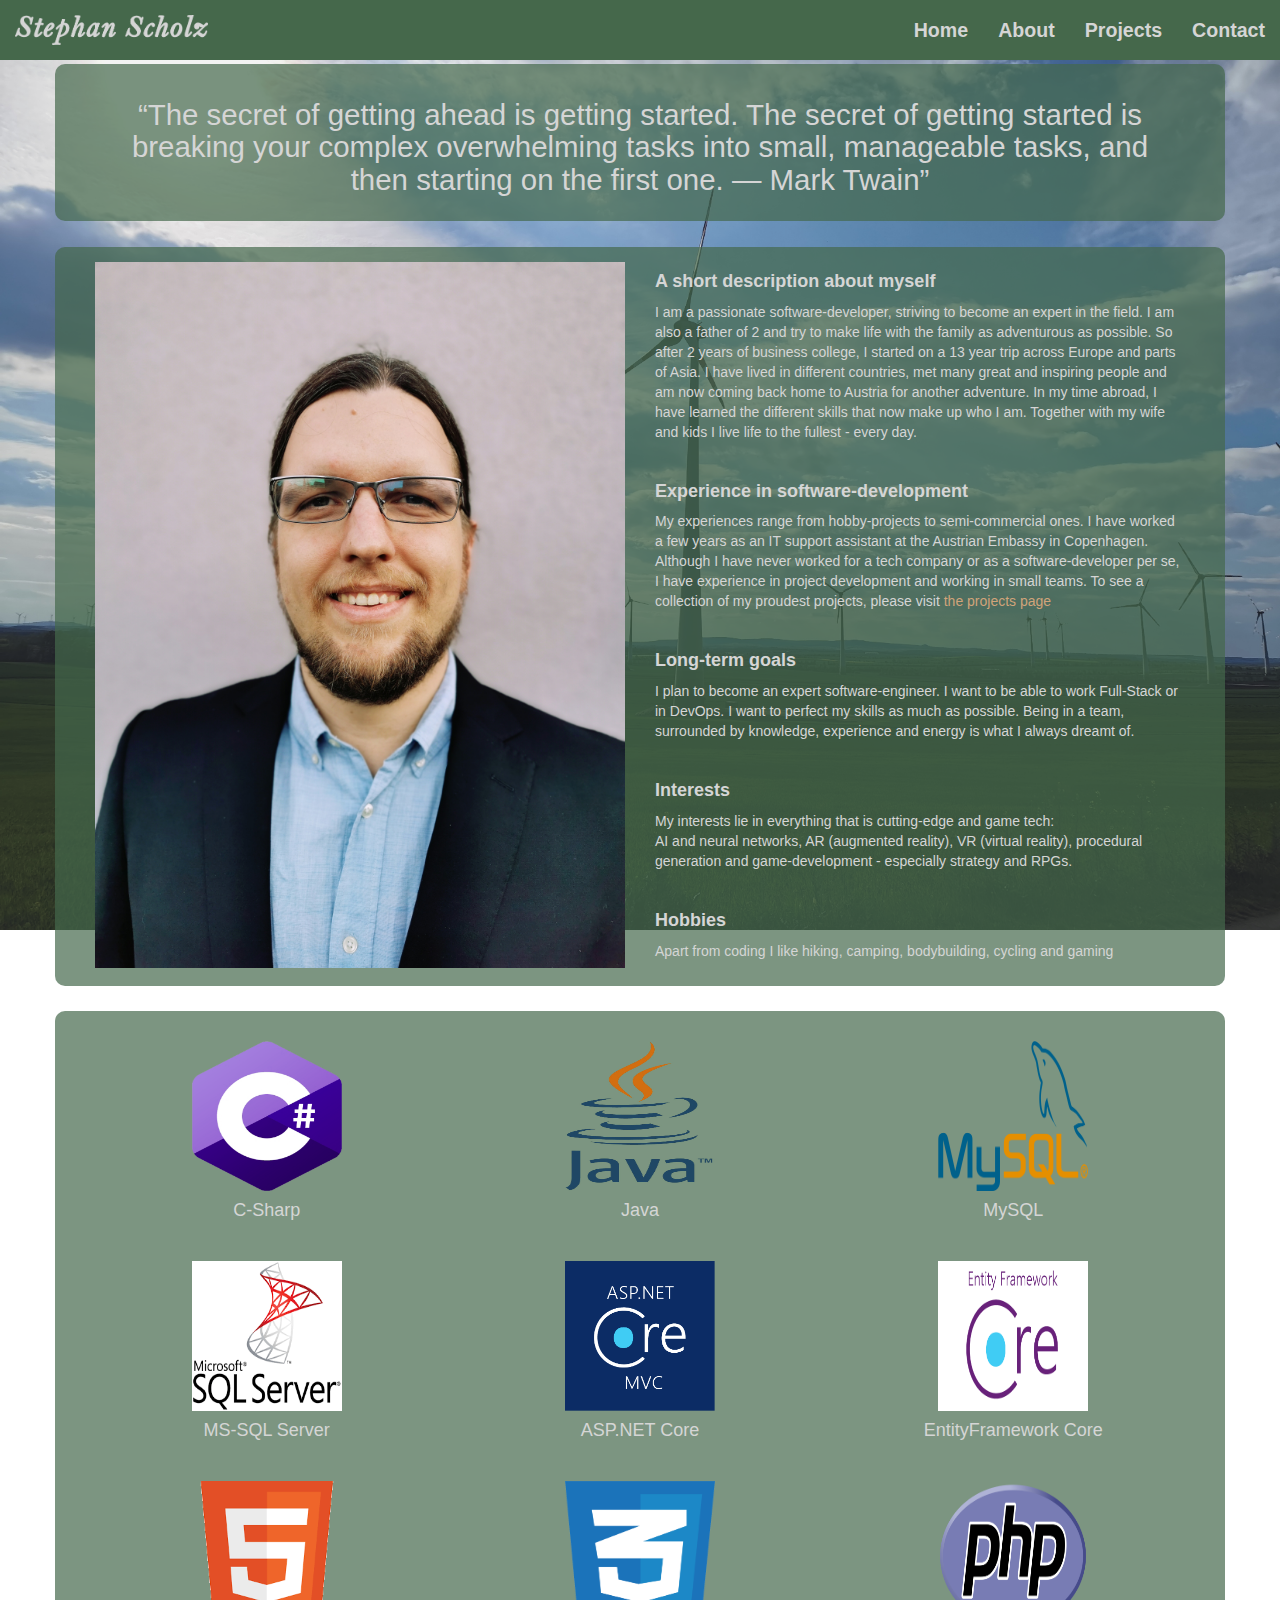
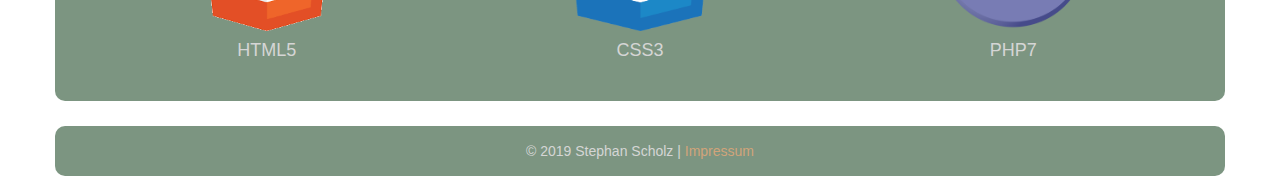
<file: about.html>
﻿<!DOCTYPE html>
<html lang="en">
<head>
  <link rel="shortcut icon" href="img/favicon.ico">
  <title>Stephan Scholz</title>
  <meta charset="utf-8">
  <meta name="viewport" content="width=device-width, initial-scale=1">
  <link rel="stylesheet" href="https://maxcdn.bootstrapcdn.com/bootstrap/3.3.7/css/bootstrap.min.css">
  <link rel="stylesheet" href="https://cdnjs.cloudflare.com/ajax/libs/font-awesome/4.7.0/css/font-awesome.min.css">
  <script src="https://ajax.googleapis.com/ajax/libs/jquery/3.4.1/jquery.min.js"></script>
  <script src="https://maxcdn.bootstrapcdn.com/bootstrap/3.3.7/js/bootstrap.min.js"></script>
  <link rel="stylesheet" href="style.css">
</head>
<body>
  <!--NavBar-->
  <nav class="navbar navbar-inverse navbar-fixed-top">
    <div class="container-fluid">
      <div class="navbar-header">
        <button type="button" class="navbar-toggle" data-toggle="collapse" data-target="#myNavbar">
          <span class="icon-bar"></span>
          <span class="icon-bar"></span>
          <span class="icon-bar"></span>
        </button>
        <a href="about.html" style="text-decoration: none">
          <img class="navbar-brand" src="img/logo.png">
        </a>
      </div>
      <div class="collapse navbar-collapse" id="myNavbar">
        <ul class="nav navbar-nav navbar-right">
          <li><a href="index.html">Home</a></li>
          <li><a href="about.html">About</a></li>
          <li><a href="projects.html">Projects</a></li>
          <li><a href="contact.html">Contact</a></li>
        </ul>
      </div>
    </div>
  </nav>
  <!--end of NavBar-->
  
  <div class="container text-center" id="top-container">
    <div class="quote">
      <h2>“The secret of getting ahead is getting started. The secret of getting started is breaking your complex overwhelming tasks into small, manageable tasks, and then starting on the first one. — Mark Twain”</h2>
    </div>
  </div>
  <div class="container">
    <div class="row">
      <div class="col-md-6">
        <img src="img/steph.jpg" class="img-responsive">
      </div>
      <div class="col-md-6">
        <h4><b>A short description about myself</b></h4>
        <p>I am a passionate software-developer, striving to become an expert in the field. I am also a father of 2 and try to make life with the family as adventurous as possible. So after 2 years of business college, I started on a 13 year trip across Europe and parts of Asia. I have lived in different countries, met many great and inspiring people and am now coming back home to Austria for another adventure. In my time abroad, I have learned the different skills that now make up who I am. Together with my wife and kids I live life to the fullest - every day.</p>
        <br />
        <h4><b>Experience in software-development</b></h4>
        <p>My experiences range from hobby-projects to semi-commercial ones. I have worked a few years as an IT support assistant at the Austrian Embassy in Copenhagen. Although I have never worked for a tech company or as a software-developer per se, I have experience in project development and working in small teams. To see a collection of my proudest projects, please visit <a href="projects.html">the projects page</a></p>
        <br />
        <h4><b>Long-term goals</b></h4>
        <p>I plan to become an expert software-engineer. I want to be able to work Full-Stack or in DevOps. I want to perfect my skills as much as possible. Being in a team, surrounded by knowledge, experience and energy is what I always dreamt of.</p>
        <br />
        <h4><b>Interests</b></h4>
        <p>My interests lie in everything that is cutting-edge and game tech: <br /> AI and neural networks, AR (augmented reality), VR (virtual reality), procedural generation and game-development - especially strategy and RPGs.</p>
        <br />
        <h4><b>Hobbies</b></h4>
        <p>Apart from coding I like hiking, camping, bodybuilding, cycling and gaming</p>
      </div>
    </div>
  </div>

  <div class="container text-center">
    <div class="row">
      <div class="col-sm-4">
        <img src="img/logo_csharp.png" id="icon" />
        <h4>C-Sharp</h4>
      </div>
      <div class="col-sm-4">
        <img src="img/logo_java.png" id="icon" />
        <h4>Java</h4>
      </div>
      <div class="col-sm-4">
        <img src="img/logo_mysql.png" id="icon" />
        <h4>MySQL</h4>
      </div>
    </div>
    <div class="row">
      <div class="col-sm-4">
        <img src="img/mssql.png" id="icon" />
        <h4>MS-SQL Server</h4>
      </div>
      <div class="col-sm-4">
        <img src="img/asp_core_logo.png" id="icon" />
        <h4>ASP.NET Core</h4>
      </div>
      <div class="col-sm-4">
        <img src="img/ef_core_logo.png" id="icon" />
        <h4>EntityFramework Core</h4>
      </div>
    </div>
    <div class="row">
      <div class="col-sm-4">
        <img src="img/logo_html.png" id="icon" />
        <h4>HTML5</h4>
      </div>
      <div class="col-sm-4">
        <img src="img/logo_css.png" id="icon" />
        <h4>CSS3</h4>
      </div>
      <div class="col-sm-4">
        <img src="img/logo_php.png" id="icon" />
        <h4>PHP7</h4>
      </div>
    </div>
  </div>
  <!-- Footer -->
  <footer id="sticky-footer" class="page-footer font-small pt-4">
    <div class="container text-center">&copy 2019 Stephan Scholz | <a href="impressum.html">Impressum</a></div>
  </footer>
  <!-- end of Footer -->
</body>
</html>
</file>
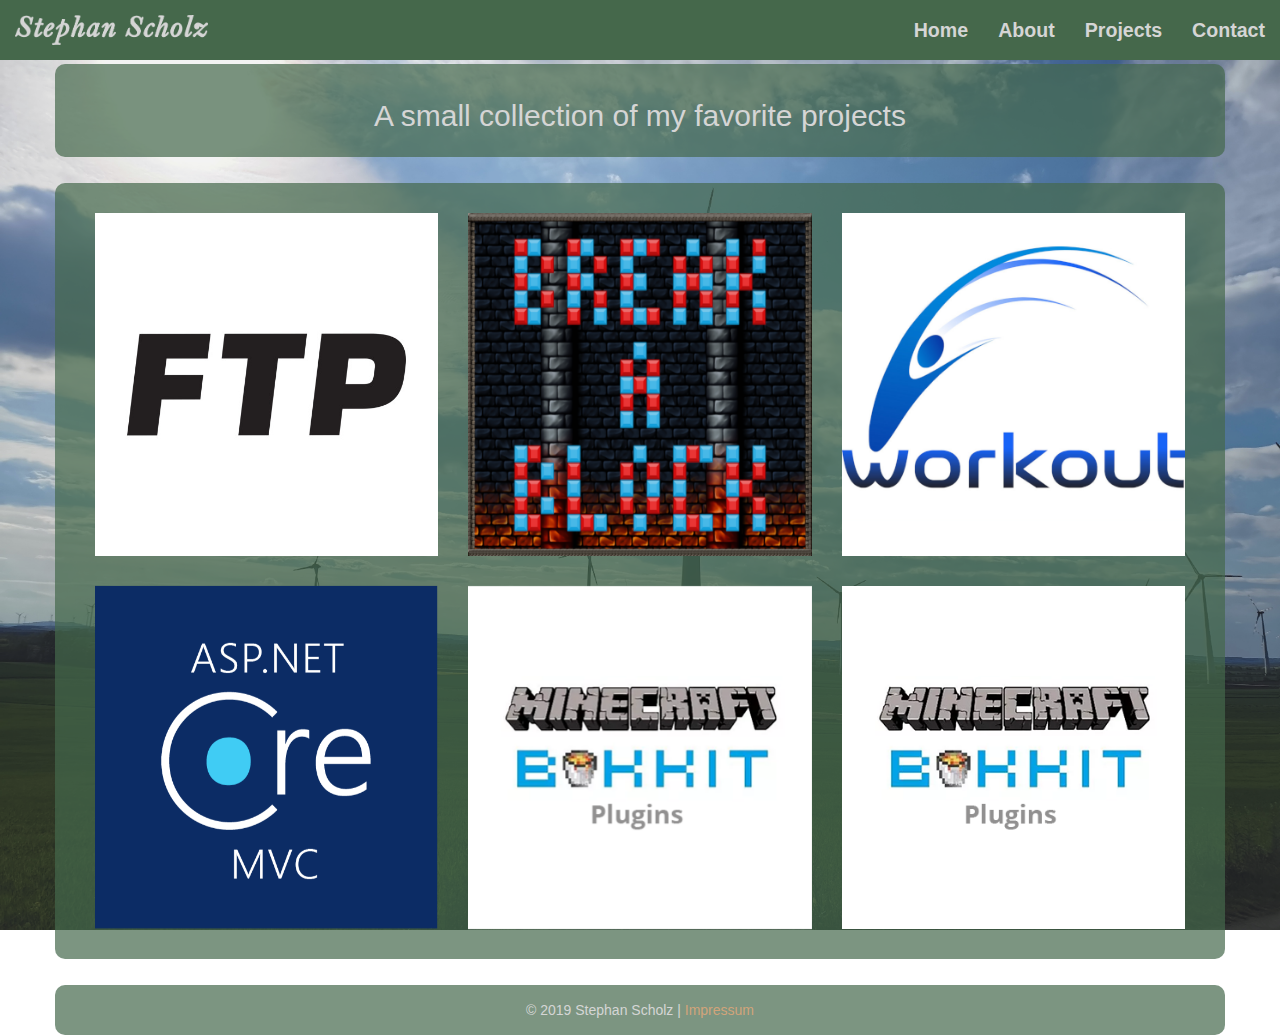
<file: projects.html>
﻿<!DOCTYPE html>
<html lang="en">
<head>
  <link rel="shortcut icon" href="img/favicon.ico">
  <title>Stephan Scholz</title>
  <meta charset="utf-8">
  <meta name="viewport" content="width=device-width, initial-scale=1">
  <link rel="stylesheet" href="https://maxcdn.bootstrapcdn.com/bootstrap/3.3.7/css/bootstrap.min.css">
  <link rel="stylesheet" href="https://cdnjs.cloudflare.com/ajax/libs/font-awesome/4.7.0/css/font-awesome.min.css">
  <script src="https://ajax.googleapis.com/ajax/libs/jquery/3.4.1/jquery.min.js"></script>
  <script src="https://maxcdn.bootstrapcdn.com/bootstrap/3.3.7/js/bootstrap.min.js"></script>
  <link rel="stylesheet" href="style.css">
</head>
<body>
  <!--NavBar-->
  <nav class="navbar navbar-inverse navbar-fixed-top">
    <div class="container-fluid">
      <div class="navbar-header">
        <button type="button" class="navbar-toggle" data-toggle="collapse" data-target="#myNavbar">
          <span class="icon-bar"></span>
          <span class="icon-bar"></span>
          <span class="icon-bar"></span>
        </button>
        <a href="about.html" style="text-decoration: none">
          <img class="navbar-brand" src="img/logo.png">
        </a>
      </div>
      <div class="collapse navbar-collapse" id="myNavbar">
        <ul class="nav navbar-nav navbar-right">
          <li><a href="index.html">Home</a></li>
          <li><a href="about.html">About</a></li>
          <li><a href="projects.html">Projects</a></li>
          <li><a href="contact.html">Contact</a></li>
        </ul>
      </div>
    </div>
  </nav>
  <!--end of NavBar-->
  <div class="container text-center" id="top-container">
    <h2>A small collection of my favorite projects</h2>
  </div>
  <div class="container">
    <!-- Start row -->
    <div class="row">
      <!-- Column1 -->
      <div class="col-sm-4">
        <div class="project-container">
          <img src="img/ftp_manager.jpg" class="project-image" id="project-icon">
          <div class="middle">
            <a href="https://github.com/stephanscholz/EasyFTP" target="_blank" style="text-decoration: none">
              <div class="hover-text">
                <h4>EasyFTP</h4>
              </div>
            </a>
          </div>
        </div>
      </div>
      <!-- Column2 -->
      <div class="col-sm-4">
        <div class="project-container">
          <img src="img/break-a-block.png" class="project-image" id="project-icon">
          <div class="middle">
            <a href="https://github.com/stephanscholz/Break-A-Block" target="_blank" style="text-decoration: none">
              <div class="hover-text">
                <h4>Break-A-Block</h4>
              </div>
            </a>
          </div>
        </div>
      </div>
      <!-- Column3 -->
      <div class="col-sm-4">
        <div class="project-container">
          <img src="img/Workout.png" class="project-image" id="project-icon">
          <div class="middle">
            <a href="https://github.com/stephanscholz/WorkoutTimer" target="_blank" style="text-decoration: none">
              <div class="hover-text">
                <h4>WorkoutTimer</h4>
              </div>
            </a>
          </div>
        </div>
      </div>
      <!-- Column4 -->
      <div class="col-sm-4">
        <div class="project-container">
          <img src="img/asp_core_logo.png" class="project-image" id="project-icon">
          <div class="middle">
            <a href="https://github.com/stephanscholz/MyWebstore" target="_blank" style="text-decoration: none">
              <div class="hover-text">
                <h4>MyWebstore</h4>
              </div>
            </a>
          </div>
        </div>
      </div>
      <!-- Column5 -->
      <div class="col-sm-4">
        <div class="project-container">
          <img src="img/minecraft.png" class="project-image" id="project-icon">
          <div class="middle">
            <a href="https://github.com/stephanscholz/Guilds" target="_blank" style="text-decoration: none">
              <div class="hover-text">
                <h4>Guilds - GuildCraft</h4>
              </div>
            </a>
          </div>
        </div>
      </div>
      <!-- Column5 -->
      <div class="col-sm-4">
        <div class="project-container">
          <img src="img/minecraft.png" class="project-image" id="project-icon">
          <div class="middle">
            <a href="https://github.com/stephanscholz/Guildconomy" target="_blank" style="text-decoration: none">
              <div class="hover-text">
                <h4>Guildconomy - GuildCraft</h4>
              </div>
            </a>
          </div>
        </div>
      </div>
    </div>
    <!-- End row -->
  </div>
  <!-- Footer -->
  <footer id="sticky-footer" class="page-footer font-small pt-4">
    <div class="container text-center">&copy 2019 Stephan Scholz | <a href="impressum.html">Impressum</a></div>
  </footer>
  <!-- end of Footer -->
</body>
</html>
</file>
<file: style.css>
body {
  margin: 0;
  padding: 0;
  height: 100vh;
  background: url(img/background.png) no-repeat center center fixed;
  -webkit-background-size: cover;
  -moz-background-size: cover;
  -o-background-size: cover;
  background-size: cover;
  color: #000;
}
a {
  color: #d1a47a;
}
a:hover {
  color: #FFF;
}
.hero::before {
  content: "";
  position: absolute;
  z-index: -2;
}
.flex-center {
  min-height: 80%;
  display: flex;
  align-content: center;
  justify-content: center;
}
.hero-message {
  color: #fff;
  display: none;
  text-align: center;
  position: relative;
  background-color: black;
  min-width: 60vw;
  min-height: 0;
  padding: 2%;
  margin-top: 10vh;
  border-radius: 5px;
}
#start-button {
  padding: 1.5vh;
  font-size: 2vw;
  position: absolute;
  font-family: "Consolas";
  border: none;
  border-radius: 15px;
  border-color: #10268B;
  border-width: 2px;
  background-color: rgb(69, 104, 75);
  color: #bbbbbb;
  margin-top: 10vh;
}
#typetext {
  color: #fff;
  font-size: 2.8vh;
  font-family: "Consolas";
  min-width: 100%;
  position: relative;
}
#footer-container {
  margin: 2% auto;
}
.sm-buttons {
  font-size: 4vmax;
  text-align: center;
}
.sm-buttons a {
  font-size: 1em;
}
.navbar {
  display: block;
  margin-bottom: 0;
  border-radius: 0;
  background-color: rgb(69, 104, 75);
  padding: 0;
  font-size: 1.4em;
  border: none;
}
.navbar-brand {
  float: left;
  min-height: 60px;
  padding: 15px 15px 15px;
}
.navbar-inverse .navbar-nav .active a, .navbar-inverse .navbar-nav .active a:focus, .navbar-inverse .navbar-nav .active a:hover {
  color: #000;
  background-color: #000;
}
.navbar-inverse .navbar-nav li a {
  padding-top: 20px;
  font-weight: bold;
  color: #d5d5d5;
}
.container {
  border: none;
  border-radius: 10px;
  border-color: #10268B;
  margin-top: 2%;
  padding-top: 15px;
  padding-bottom: 15px;
  background-color: rgba(69, 104, 75, 0.7);
  color: #d5d5d5;
}
#top-container {
  margin-top: 5%;
}
.project-image {
  opacity: 1;
  display: block;
  height: auto;
  transition: .5s ease;
  backface-visibility: hidden;
  max-width: 100%;
  max-height: 100%;
}
.middle {
  transition: .5s ease;
  opacity: 0;
  top: 50%;
  left: 50%;
  transform: translate(-50%, -50%);
  -ms-transform: translate(-50%, -50%);
  position: absolute;
  text-align: center;
}
.row {
  margin-left: 10px;
  margin-right: 10px;
}
.col-sm-4 {
  padding: 15px 15px 15px 15px;
}
.project-container:hover .project-image {
  opacity: 0.3;
}
.project-container:hover .middle {
  opacity: 1;
}
.hover-text {
  min-width: 100%;
  min-height: 100%;
  border: 2px solid rgb(178,34,34,0.7);
  border-radius: 35px;
  background-color: rgb(205,92,92,0.7);
  color: white;
  font-size: 16px;
  padding: 16px 32px;
}
.quote {
  padding: 0 5% 0 5%;
}
.quote h2 {
  font-size: 2.3vw;
}
.fa {
  padding: 20px;
  font-size: 30px;
  color: #d1a47a;
}
.fa:visited {
  color: #b89ac4;
}
.caption h2{
  color: #000;
}
#icon {
  width: 150px;
  height: 150px;
}
#icon img h4 {
  top:50%;
}
.sticky-footer {
  margin-bottom: 0;
}
</file>
